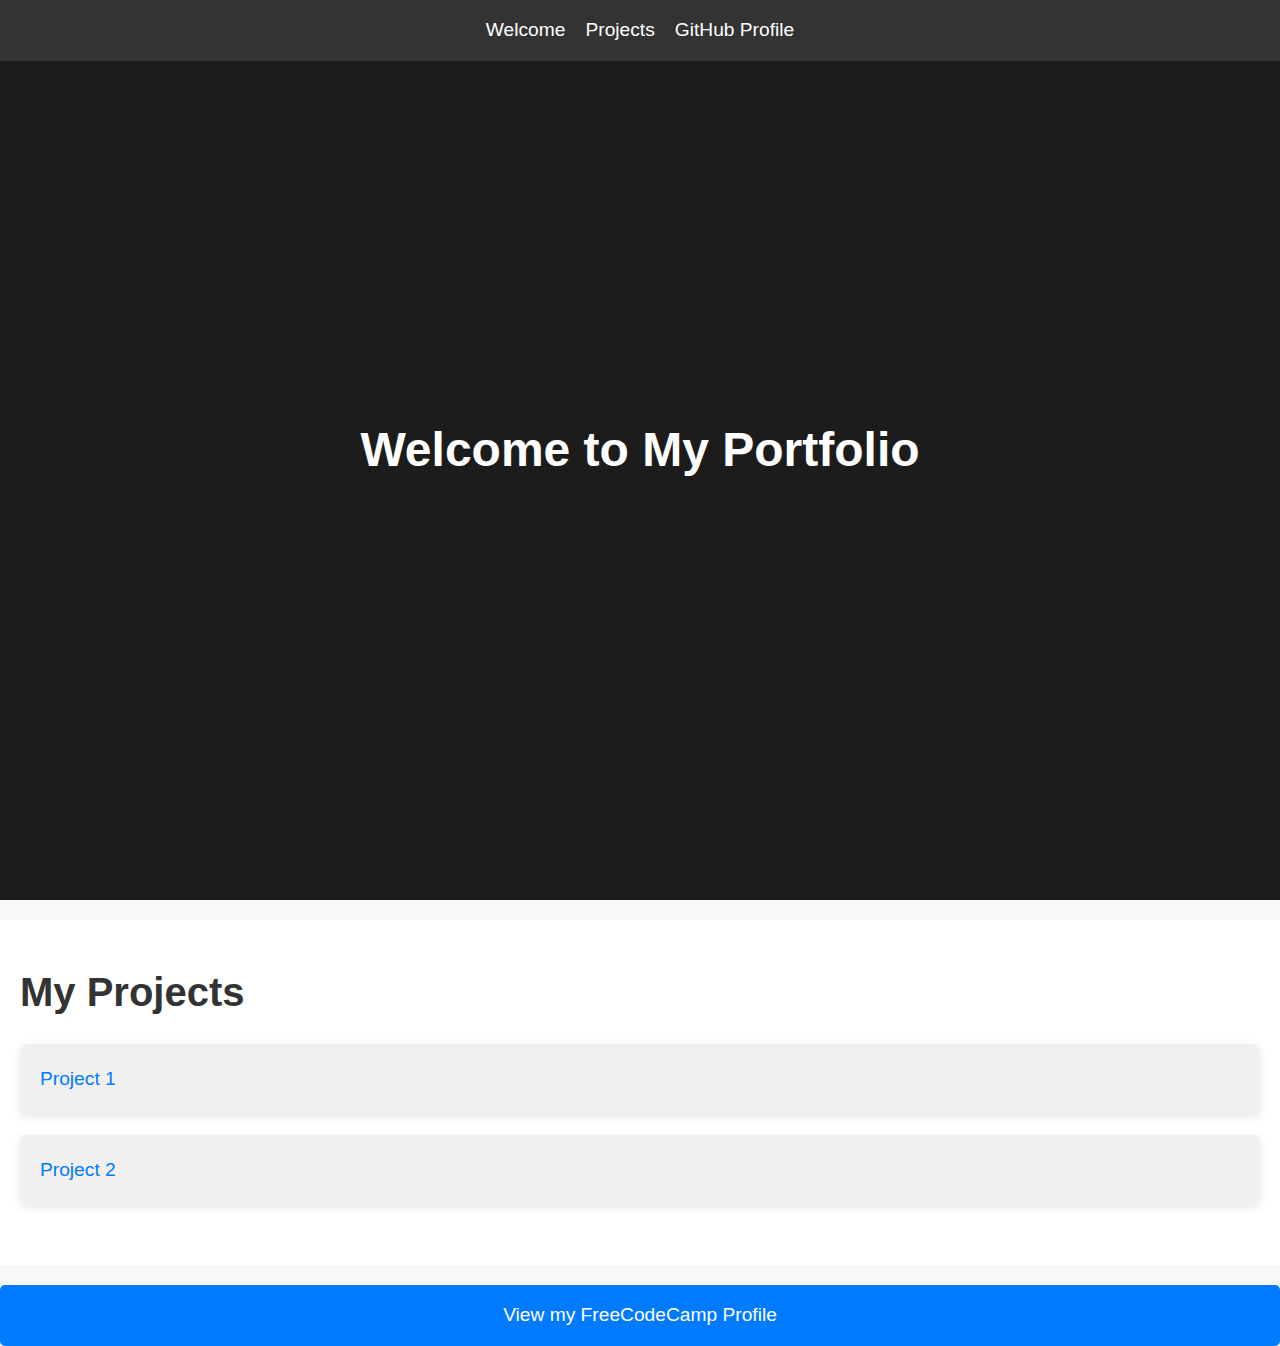
<file: fifth_test_project/index.html>
<!DOCTYPE html>
<html lang="en">

<head>
    <meta charset="utf-8">
    <meta name="viewport" content="width=device-width, initial-scale=1.0">
    <title>Portfolio</title>
    <link rel="stylesheet" href="styles.css">
</head>

<body>
    <nav id="navbar">
        <a href="#welcome-section">Welcome</a>
        <a href="#projects">Projects</a>
        <a href="#profile-link" target="_blank">GitHub Profile</a>
    </nav>
    <section id="welcome-section">
        <h1>Welcome to My Portfolio</h1>
    </section>
    <section id="projects">
        <h2>My Projects</h2>
        <div class="project-tile">
            <a href="https://example.com" target="_blank">Project 1</a>
        </div>
        <div class="project-tile">
            <a href="https://example.com" target="_blank">Project 2</a>
        </div>
    </section>
    <a id="profile-link" href="https://www.freecodecamp.org/learn/" target="_blank">
        View my FreeCodeCamp Profile
    </a>
</body>

</html>
</file>
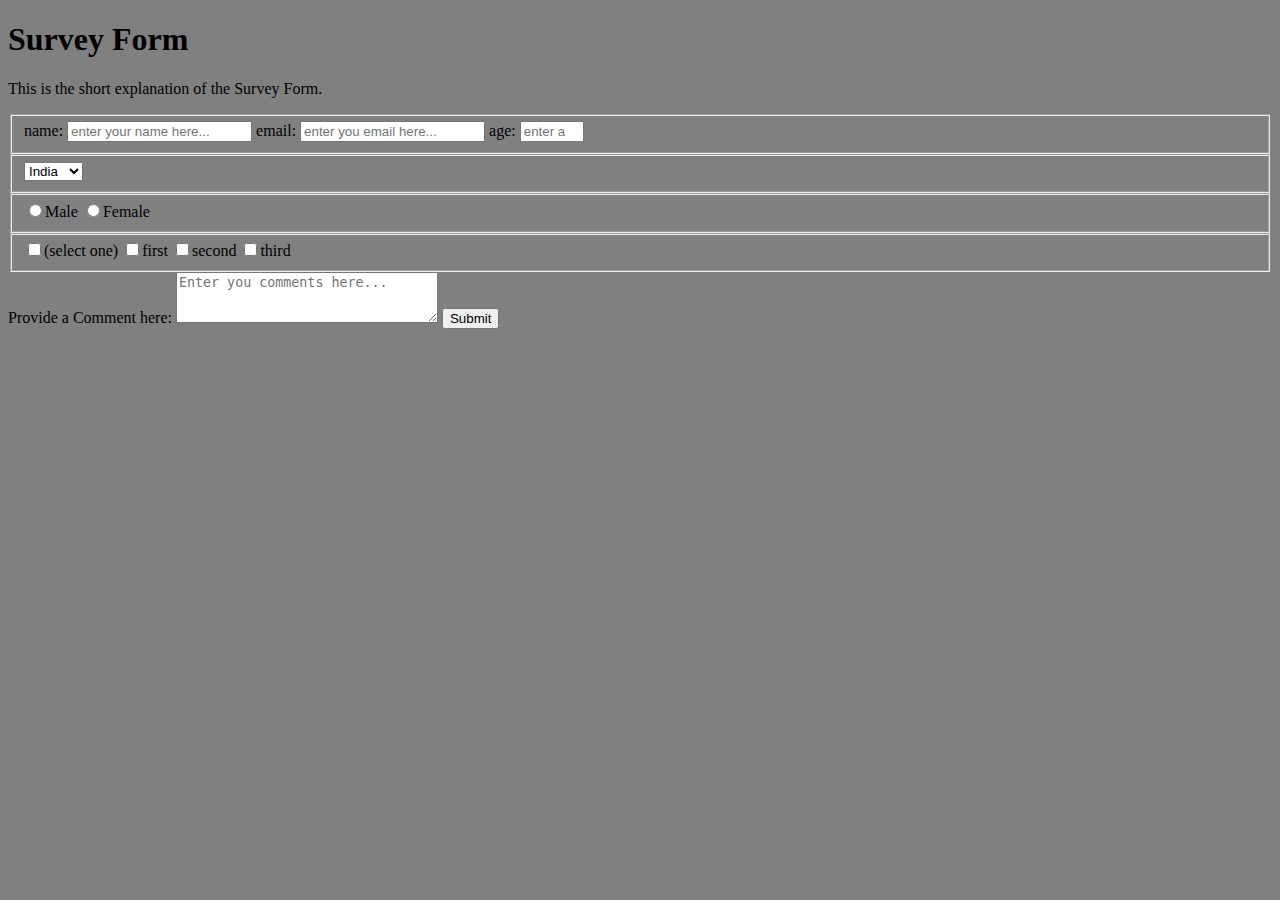
<file: first_test_project/index.html>
<!DOCTYPE html>
<html>

<head lang="em">
    <meta charset="UTF-8">
    <title>Survey Form</title>
    <link rel="stylesheet" href="styles.css">
</head>

<body>
    <h1 id="title">Survey Form</h1>
    <p id="description">This is the short explanation of the Survey Form.</p>
    <form id="survey-form">
        <fieldset>
            <label id="name-label">name: <input id="name" placeholder="enter your name here..." type="text"
                    required></label>
            <label id="email-label">email: <input id="email" type="email" placeholder="enter you email here..."
                    required></label>
            <label id="number-label">age: <input id="number" min=13 max=120 type="number"
                    placeholder="enter a number betweeen 13 to 120" required></label>
        </fieldset>
        <fieldset>
            <label for="dropdown">
                <select id="dropdown">
                    <option>India</option>
                    <option>China</option>
                    <option>Japan</option>
                    <option>USA</option>
                </select>
            </label>
        </fieldset>
        <fieldset>
            <label for="first-radio">
                <input type="radio" value="first" name="radio-type" id="first-radio">Male
            </label>
            <label for="second-radio">
                <input type="radio" value="second" name="radio-type" id="second-radio">Female
            </label>
        </fieldset>
        <fieldset>
            <label>
                <input type="checkbox" value="0">(select one)
            </label>
            <label>
                <input type="checkbox" value="1">first
            </label>
            <label>
                <input type="checkbox" value="2">second
            </label>
            <label>
                <input type="checkbox" value="3">third
            </label>
        </fieldset>
        <label>Provide a Comment here:
            <textarea rows=3 cols=30 placeholder="Enter you comments here..."></textarea>
        </label>
        <input id="submit" type="submit" value="Submit">
    </form>
</body>

</html>
</file>
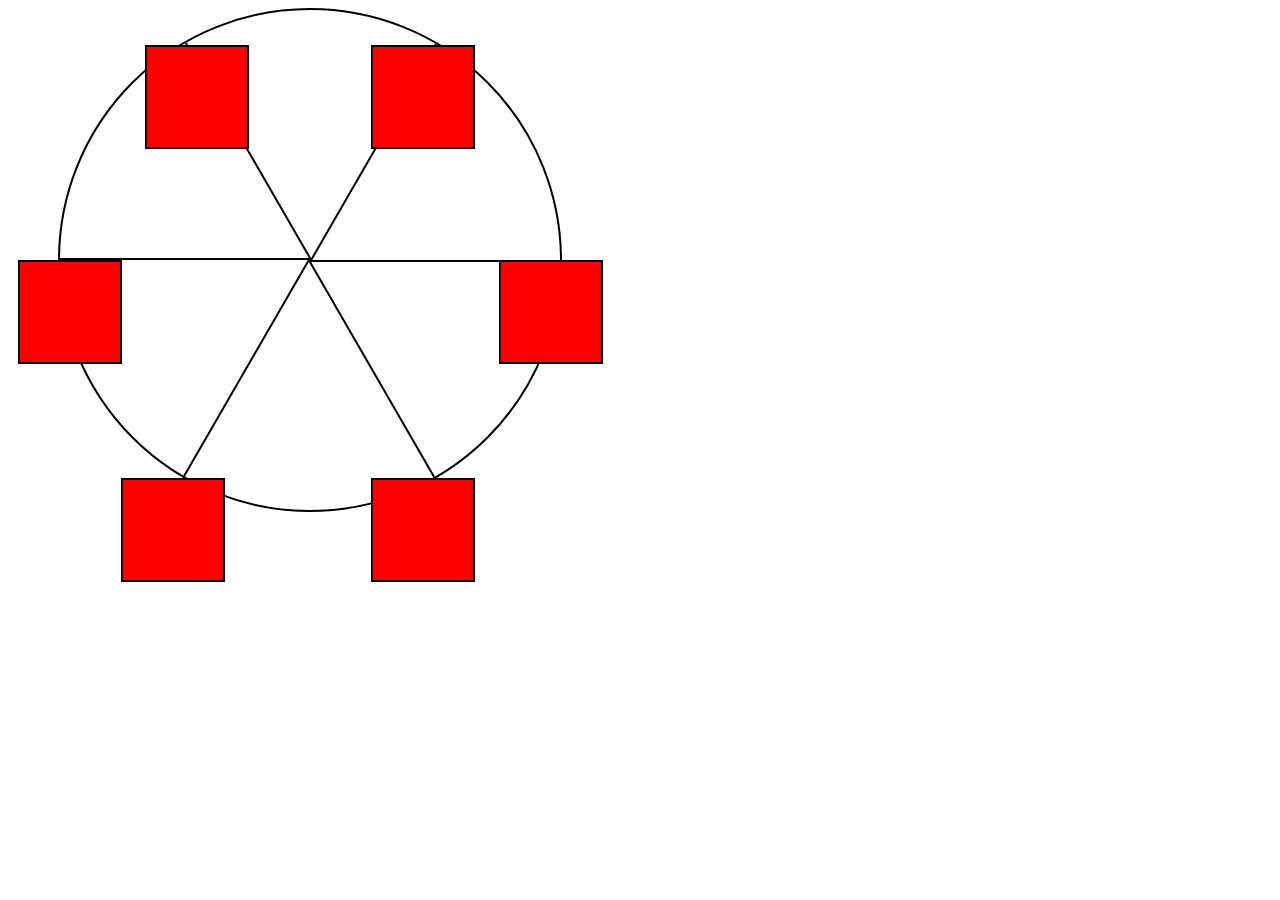
<file: Learn_CSS_Animation_by_building_a_Ferris_Wheel/index.html>
<!DOCTYPE html>
<html lang="en">

<head>
    <meta charset="UTF-8">
    <title>Ferris Wheel</title>
    <link rel="stylesheet" href="./styles.css">
</head>

<body>
    <div class="wheel">
        <span class="line"></span>
        <span class="line"></span>
        <span class="line"></span>
        <span class="line"></span>
        <span class="line"></span>
        <span class="line"></span>

        <div class="cabin"></div>
        <div class="cabin"></div>
        <div class="cabin"></div>
        <div class="cabin"></div>
        <div class="cabin"></div>
        <div class="cabin"></div>
    </div>
</body>

</html>
</file>
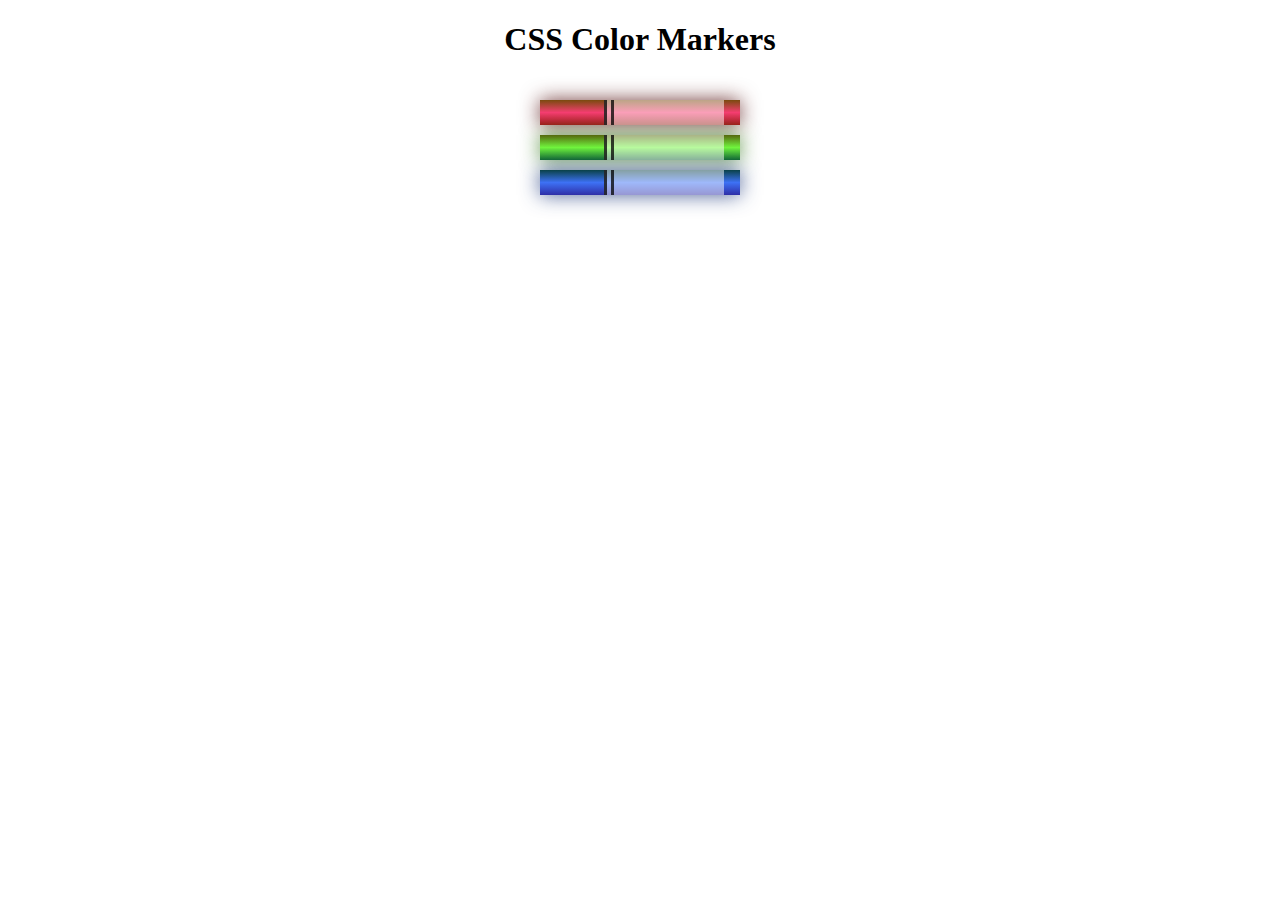
<file: Learn_CSS_by_building_colored_marker/index.html>
<!DOCTYPE html>
<html lang="en">

<head>
    <meta charset="utf-8">
    <meta name="viewport" content="width=device-width, initial-scale=1.0">
    <title>Colored Markers</title>
    <link rel="stylesheet" href="styles.css">
</head>

<body>
    <h1>CSS Color Markers</h1>
    <div class="container">
        <div class="marker red">
            <div class="cap"></div>
            <div class="sleeve"></div>
        </div>
        <div class="marker green">
            <div class="cap"></div>
            <div class="sleeve"></div>
        </div>
        <div class="marker blue">
            <div class="cap"></div>
            <div class="sleeve"></div>
        </div>
    </div>
</body>

</html>
</file>
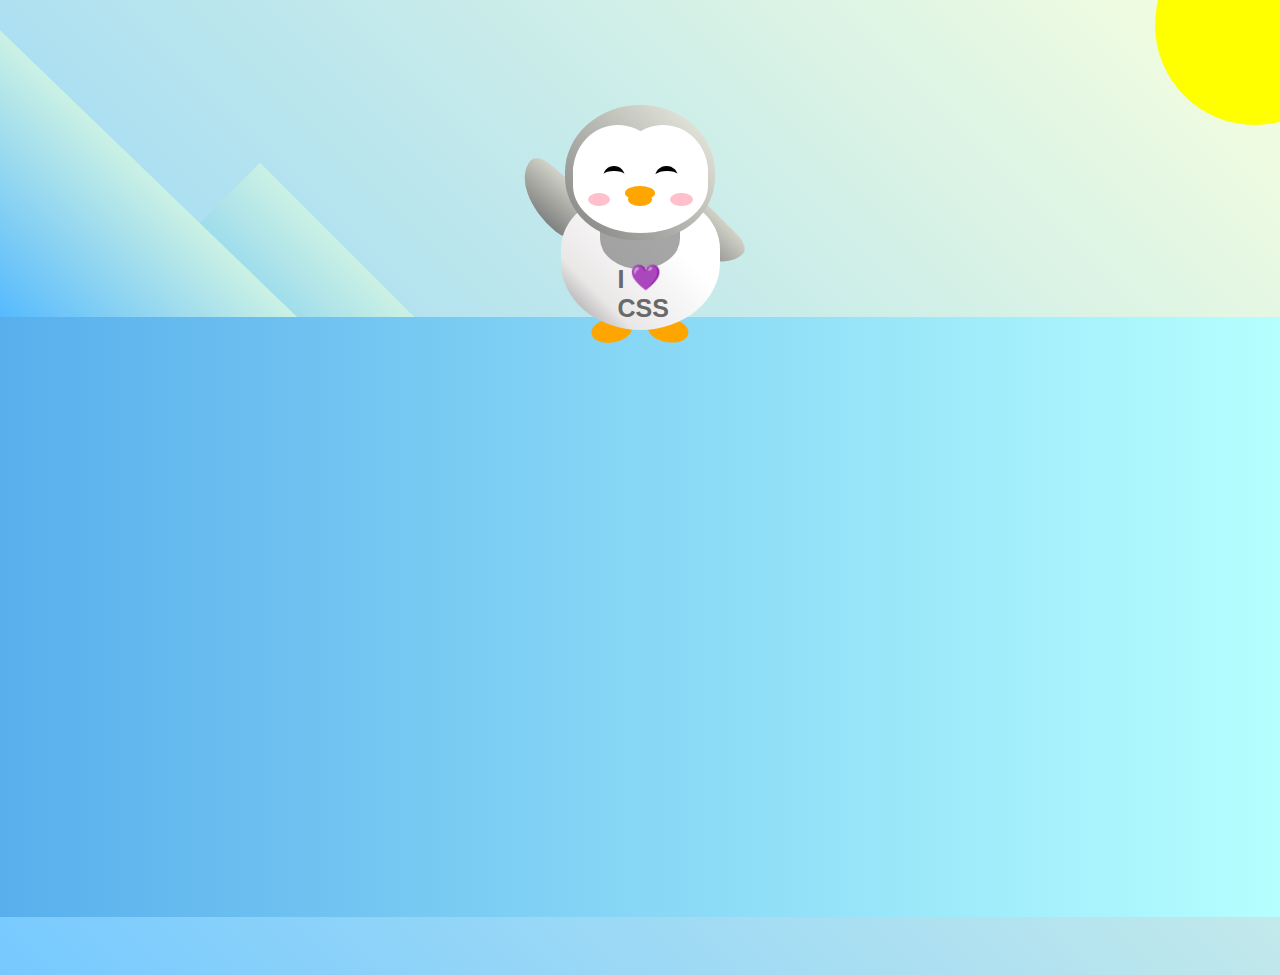
<file: Learn_CSS_Transforms_by_building_Penguin/index.html>
<!DOCTYPE html>
<html lang="en">

<head>
    <meta charset="UTF-8" />
    <link rel="stylesheet" href="./styles.css" />
    <title>Penguin</title>
    <meta name="viewport" content="width=device-width, initial-scale=1.0" />
</head>

<body>
    <div class="left-mountain"></div>
    <div class="back-mountain"></div>
    <div class="sun"></div>
    <div class="penguin">
        <div class="penguin-head">
            <div class="face left"></div>
            <div class="face right"></div>
            <div class="chin"></div>
            <div class="eye left">
                <div class="eye-lid"></div>
            </div>
            <div class="eye right">
                <div class="eye-lid"></div>
            </div>
            <div class="blush left"></div>
            <div class="blush right"></div>
            <div class="beak top"></div>
            <div class="beak bottom"></div>
        </div>
        <div class="shirt">
            <div>💜</div>
            <p>I CSS</p>
        </div>
        <div class="penguin-body">
            <div class="arm left"></div>
            <div class="arm right"></div>
            <div class="foot left"></div>
            <div class="foot right"></div>
        </div>
    </div>

    <div class="ground"></div>
</body>

</html>
</file>
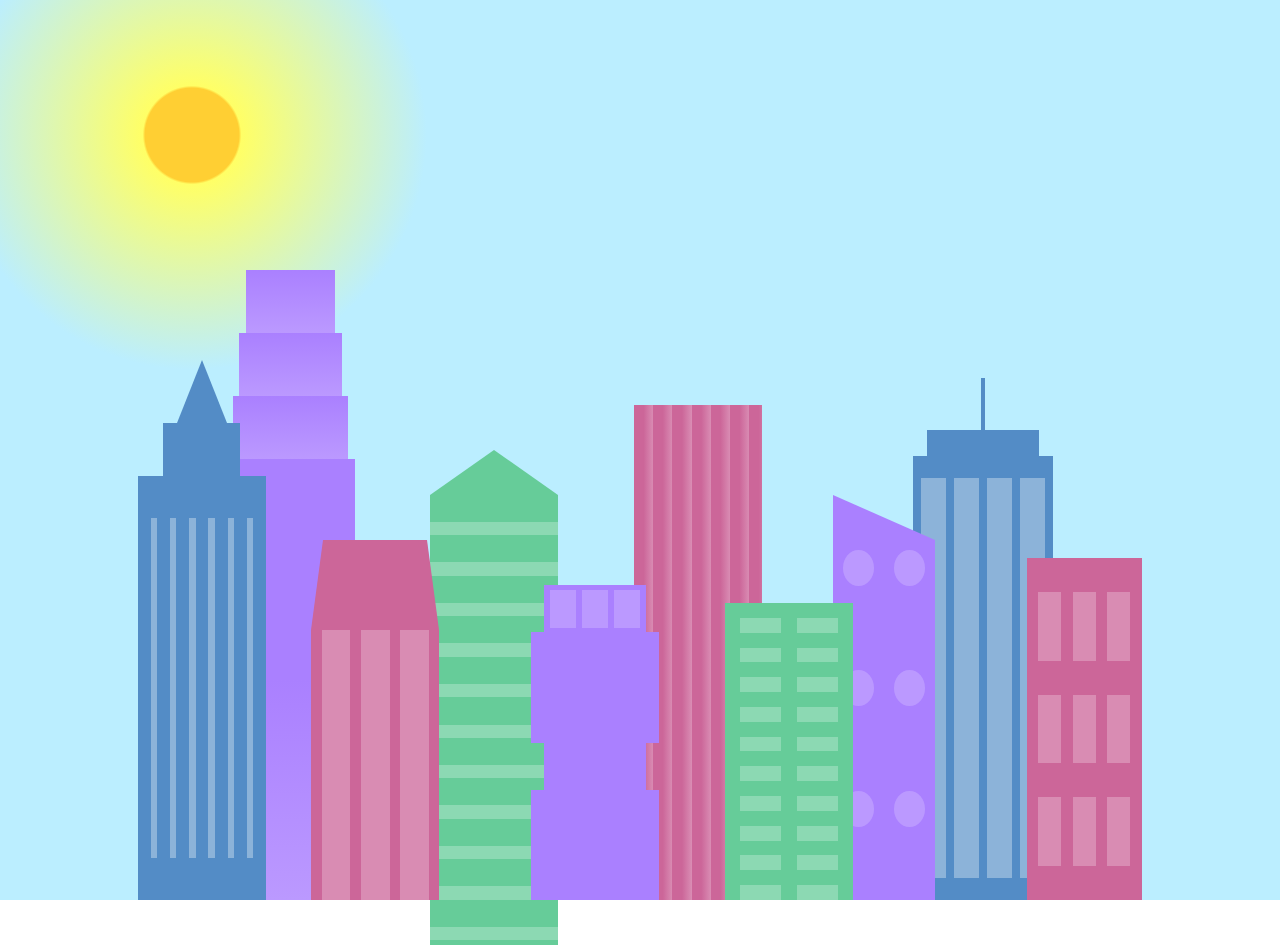
<file: Learn_CSS_Variable_by_building_a_city_skyline/index.html>
<!DOCTYPE html>
<html lang="en">

<head>
    <meta charset="UTF-8">
    <title>City Skyline</title>
    <link href="styles.css" rel="stylesheet" />
</head>

<body>
    <div class="background-buildings sky">
        <div></div>
        <div></div>
        <div class="bb1 building-wrap">
            <div class="bb1a bb1-window"></div>
            <div class="bb1b bb1-window"></div>
            <div class="bb1c bb1-window"></div>
            <div class="bb1d"></div>
        </div>
        <div class="bb2">
            <div class="bb2a"></div>
            <div class="bb2b"></div>
        </div>
        <div class="bb3"></div>
        <div></div>
        <div class="bb4 building-wrap">
            <div class="bb4a"></div>
            <div class="bb4b"></div>
            <div class="bb4c window-wrap">
                <div class="bb4-window"></div>
                <div class="bb4-window"></div>
                <div class="bb4-window"></div>
                <div class="bb4-window"></div>
            </div>
        </div>
        <div></div>
        <div></div>
    </div>

    <div class="foreground-buildings">
        <div></div>
        <div></div>
        <div class="fb1 building-wrap">
            <div class="fb1a"></div>
            <div class="fb1b"></div>
            <div class="fb1c"></div>
        </div>
        <div class="fb2">
            <div class="fb2a"></div>
            <div class="fb2b window-wrap">
                <div class="fb2-window"></div>
                <div class="fb2-window"></div>
                <div class="fb2-window"></div>
            </div>
        </div>
        <div></div>
        <div class="fb3 building-wrap">
            <div class="fb3a window-wrap">
                <div class="fb3-window"></div>
                <div class="fb3-window"></div>
                <div class="fb3-window"></div>
            </div>
            <div class="fb3b"></div>
            <div class="fb3a"></div>
            <div class="fb3b"></div>
        </div>
        <div class="fb4">
            <div class="fb4a"></div>
            <div class="fb4b">
                <div class="fb4-window"></div>
                <div class="fb4-window"></div>
                <div class="fb4-window"></div>
                <div class="fb4-window"></div>
                <div class="fb4-window"></div>
                <div class="fb4-window"></div>
            </div>
        </div>
        <div class="fb5"></div>
        <div class="fb6"></div>
        <div></div>
        <div></div>
    </div>
</body>

</html>
</file>
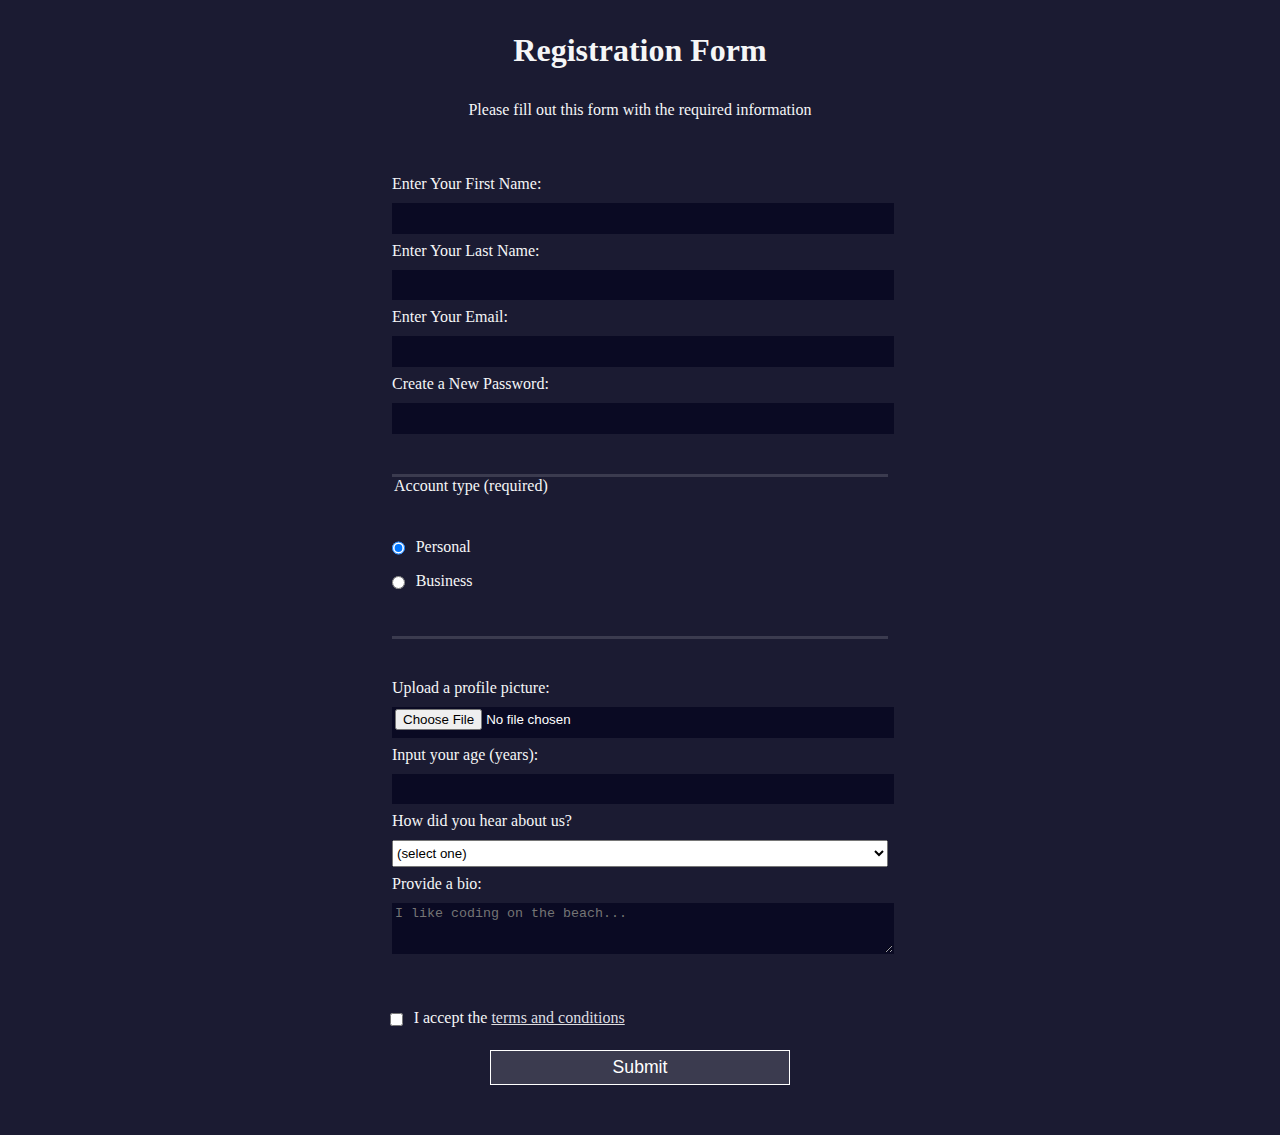
<file: Learn_HTML_Forms_by_building_a_registration_form/index.html>
<!DOCTYPE html>
<html lang="en">

<head>
    <meta charset="UTF-8">
    <title>Registration Form</title>
    <link rel="stylesheet" href="styles.css" />
</head>

<body>
    <h1>Registration Form</h1>
    <p>Please fill out this form with the required information</p>
    <form method="post" action='https://register-demo.freecodecamp.org'>
        <fieldset>
            <label for="first-name">Enter Your First Name: <input id="first-name" name="first-name" type="text"
                    required /></label>
            <label for="last-name">Enter Your Last Name: <input id="last-name" name="last-name" type="text"
                    required /></label>
            <label for="email">Enter Your Email: <input id="email" name="email" type="email" required /></label>
            <label for="new-password">Create a New Password: <input id="new-password" name="new-password"
                    type="password" pattern="[a-z0-5]{8,}" required /></label>
        </fieldset>
        <fieldset>
            <legend>Account type (required)</legend>
            <label for="personal-account"><input id="personal-account" type="radio" name="account-type" class="inline"
                    checked /> Personal</label>
            <label for="business-account"><input id="business-account" type="radio" name="account-type"
                    class="inline" /> Business</label>
        </fieldset>
        <fieldset>
            <label for="profile-picture">Upload a profile picture: <input id="profile-picture" type="file"
                    name="file" /></label>
            <label for="age">Input your age (years): <input id="age" type="number" name="age" min="13"
                    max="120" /></label>
            <label for="referrer">How did you hear about us?
                <select id="referrer" name="referrer">
                    <option value="">(select one)</option>
                    <option value="1">freeCodeCamp News</option>
                    <option value="2">freeCodeCamp YouTube Channel</option>
                    <option value="3">freeCodeCamp Forum</option>
                    <option value="4">Other</option>
                </select>
            </label>
            <label for="bio">Provide a bio:
                <textarea id="bio" name="bio" rows="3" cols="30" placeholder="I like coding on the beach..."></textarea>
            </label>
        </fieldset>
        <label for="terms-and-conditions">
            <input class="inline" id="terms-and-conditions" type="checkbox" required name="terms-and-conditions" /> I
            accept the <a href="https://www.freecodecamp.org/news/terms-of-service/">terms and conditions</a>
        </label>
        <input type="submit" value="Submit" />
    </form>
</body>

</html>
</file>
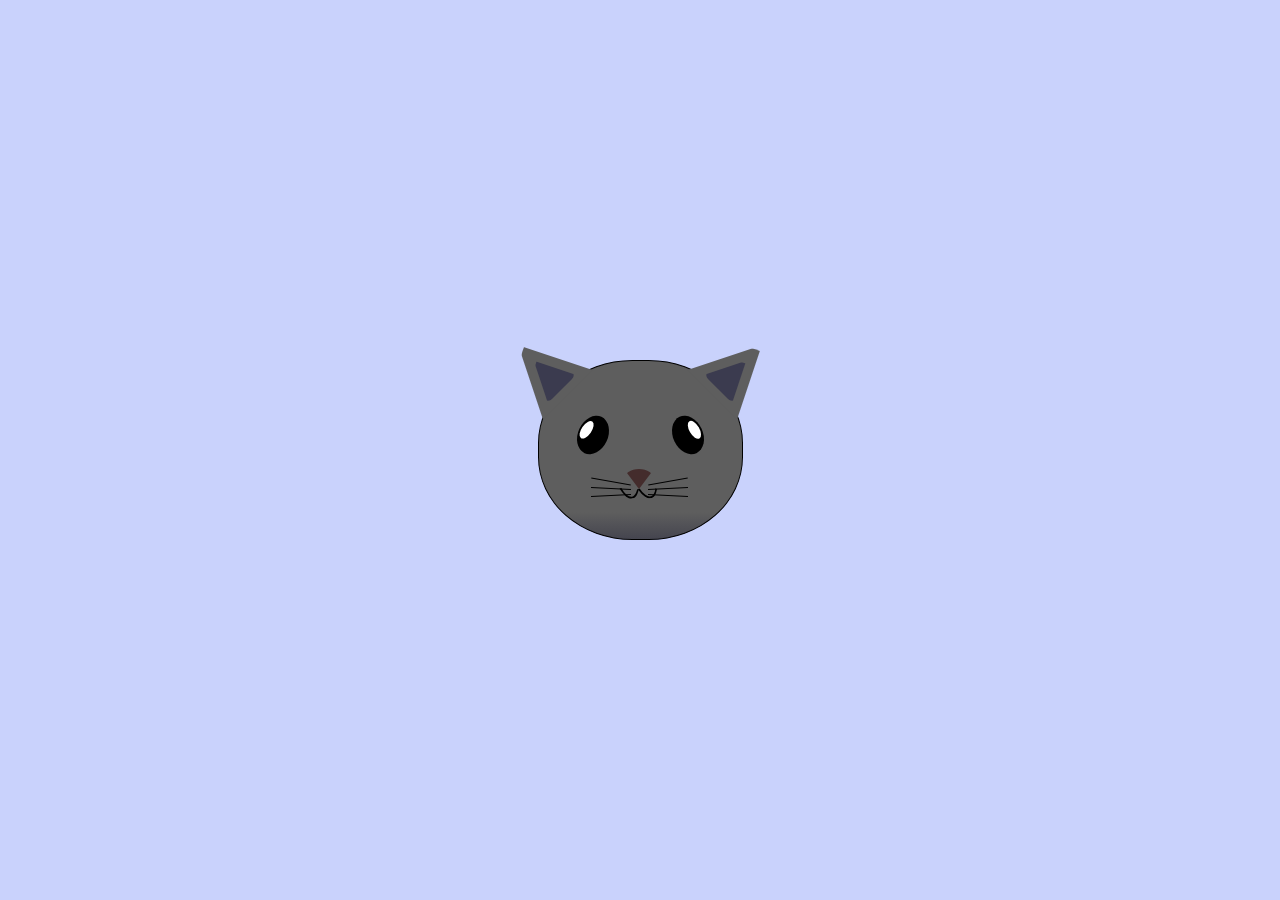
<file: Learn_Intermediate_CSS_by_building_a_cat_Painting/index.html>
<!DOCTYPE html>
<html lang="en">

<head>
    <meta charset="UTF-8">
    <title>fCC Cat Painting</title>
    <link rel="stylesheet" href="./styles.css">
</head>

<body>
    <main>
        <div class="cat-head">
            <div class="cat-ears">
                <div class="cat-left-ear">
                    <div class="cat-left-inner-ear"></div>
                </div>
                <div class="cat-right-ear">
                    <div class="cat-right-inner-ear"></div>
                </div>
            </div>

            <div class="cat-eyes">
                <div class="cat-left-eye">
                    <div class="cat-left-inner-eye"></div>
                </div>
                <div class="cat-right-eye">
                    <div class="cat-right-inner-eye"></div>
                </div>
            </div>

            <div class="cat-nose"></div>

            <div class="cat-mouth">
                <div class="cat-mouth-line-left"></div>
                <div class="cat-mouth-line-right"></div>
            </div>

            <div class="cat-whiskers">
                <div class="cat-whiskers-left">
                    <div class="cat-whisker-left-top"></div>
                    <div class="cat-whisker-left-middle"></div>
                    <div class="cat-whisker-left-bottom"></div>
                </div>
                <div class="cat-whiskers-right">
                    <div class="cat-whisker-right-top"></div>
                    <div class="cat-whisker-right-middle"></div>
                    <div class="cat-whisker-right-bottom"></div>
                </div>
            </div>

        </div>
    </main>
</body>

</html>
</file>
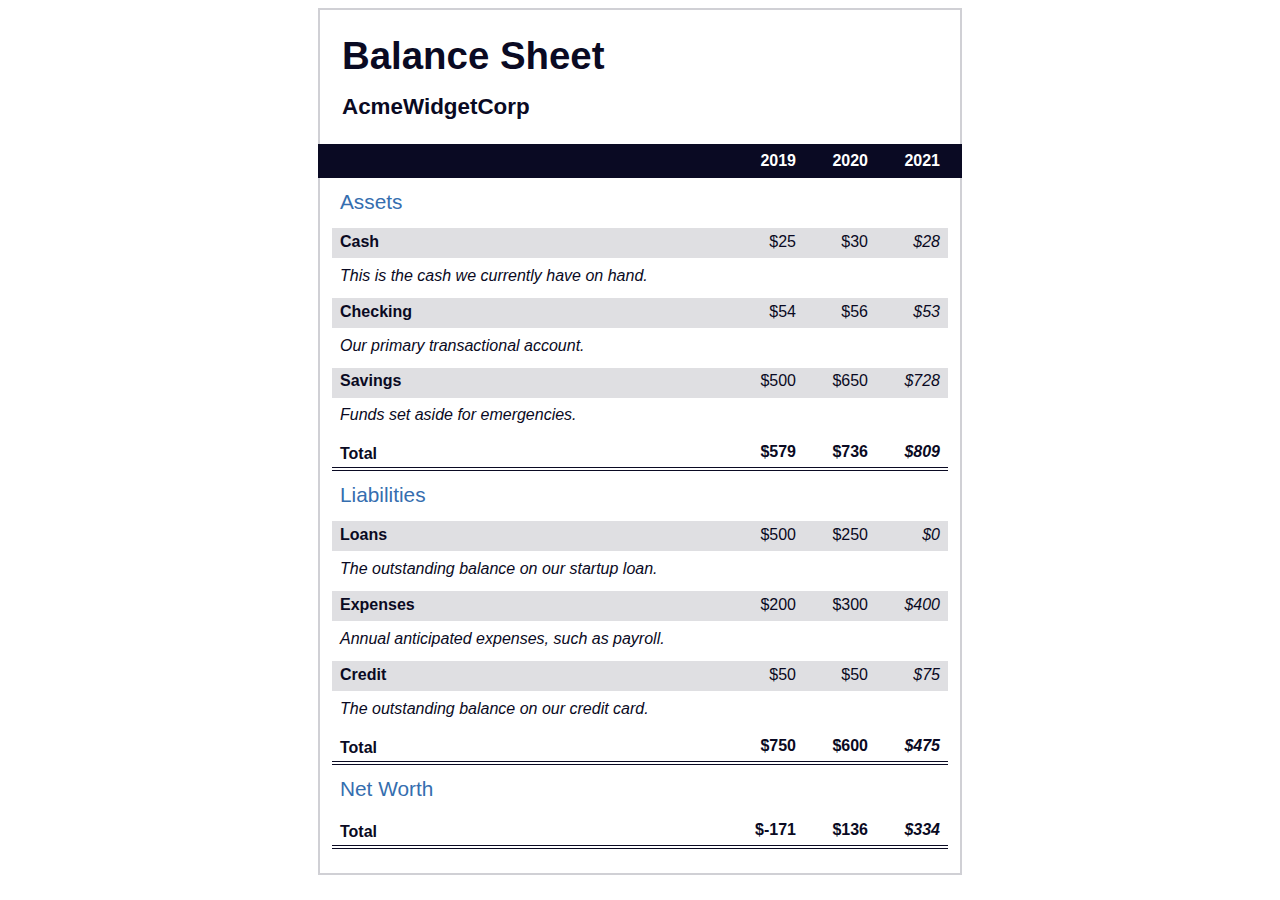
<file: Learn_more_about_css_pseudo_selectors_by_building_a_balance_sheet/index.html>
<!DOCTYPE html>
<html lang="en">

<head>
    <meta charset="UTF-8">
    <meta name="viewport" content="width=device-width, initial-scale=1.0">
    <title>Balance Sheet</title>
    <link rel="stylesheet" href="./styles.css">
</head>

<body>
    <main>
        <section>
            <h1>
                <span class="flex">
                    <span>AcmeWidgetCorp</span>
                    <span>Balance Sheet</span>
                </span>
            </h1>
            <div id="years" aria-hidden="true">
                <span class="year">2019</span>
                <span class="year">2020</span>
                <span class="year">2021</span>
            </div>
            <div class="table-wrap">
                <table>
                    <caption>Assets</caption>
                    <thead>
                        <tr>
                            <td></td>
                            <th><span class="sr-only year">2019</span></th>
                            <th><span class="sr-only year">2020</span></th>
                            <th class="current"><span class="sr-only year">2021</span></th>
                        </tr>
                    </thead>
                    <tbody>
                        <tr class="data">
                            <th>Cash <span class="description">This is the cash we currently have on hand.</span></th>
                            <td>$25</td>
                            <td>$30</td>
                            <td class="current">$28</td>
                        </tr>
                        <tr class="data">
                            <th>Checking <span class="description">Our primary transactional account.</span></th>
                            <td>$54</td>
                            <td>$56</td>
                            <td class="current">$53</td>
                        </tr>
                        <tr class="data">
                            <th>Savings <span class="description">Funds set aside for emergencies.</span></th>
                            <td>$500</td>
                            <td>$650</td>
                            <td class="current">$728</td>
                        </tr>
                        <tr class="total">
                            <th>Total <span class="sr-only">Assets</span></th>
                            <td>$579</td>
                            <td>$736</td>
                            <td class="current">$809</td>
                        </tr>
                    </tbody>
                </table>
                <table>
                    <caption>Liabilities</caption>
                    <thead>
                        <tr>
                            <td></td>
                            <th><span class="sr-only">2019</span></th>
                            <th><span class="sr-only">2020</span></th>
                            <th><span class="sr-only">2021</span></th>
                        </tr>
                    </thead>
                    <tbody>
                        <tr class="data">
                            <th>Loans <span class="description">The outstanding balance on our startup loan.</span></th>
                            <td>$500</td>
                            <td>$250</td>
                            <td class="current">$0</td>
                        </tr>
                        <tr class="data">
                            <th>Expenses <span class="description">Annual anticipated expenses, such as payroll.</span>
                            </th>
                            <td>$200</td>
                            <td>$300</td>
                            <td class="current">$400</td>
                        </tr>
                        <tr class="data">
                            <th>Credit <span class="description">The outstanding balance on our credit card.</span></th>
                            <td>$50</td>
                            <td>$50</td>
                            <td class="current">$75</td>
                        </tr>
                        <tr class="total">
                            <th>Total <span class="sr-only">Liabilities</span></th>
                            <td>$750</td>
                            <td>$600</td>
                            <td class="current">$475</td>
                        </tr>
                    </tbody>
                </table>
                <table>
                    <caption>Net Worth</caption>
                    <thead>
                        <tr>
                            <td></td>
                            <th><span class="sr-only">2019</span></th>
                            <th><span class="sr-only">2020</span></th>
                            <th><span class="sr-only">2021</span></th>
                        </tr>
                    </thead>
                    <tbody>
                        <tr class="total">
                            <th>Total <span class="sr-only">Net Worth</span></th>
                            <td>$-171</td>
                            <td>$136</td>
                            <td class="current">$334</td>
                        </tr>
                    </tbody>
                </table>
            </div>
        </section>
    </main>
</body>

</html>
</file>
<file: fifth_test_project/styles.css>
* {
    margin: 0;
    padding: 0;
    box-sizing: border-box;
}

body {
    font-family: Arial, sans-serif;
    line-height: 1.6;
    background-color: #f8f8f8;
    color: #333;
}

#navbar {
    position: fixed;
    top: 0;
    left: 0;
    width: 100%;
    background-color: #333;
    color: white;
    padding: 15px;
    display: flex;
    justify-content: center;
    gap: 20px;
    z-index: 1000;
}

#navbar a {
    text-decoration: none;
    color: white;
    font-size: 1.2em;
}

#navbar a:hover {
    text-decoration: underline;
}

#welcome-section {
    height: 100vh;
    background-color: #1c1c1c;
    color: white;
    display: flex;
    justify-content: center;
    align-items: center;
}

#welcome-section h1 {
    font-size: 3em;
}

#projects {
    padding: 40px 20px;
    background-color: #fff;
    margin: 20px 0;
}

#projects h2 {
    font-size: 2.5em;
    margin-bottom: 20px;
}

.project-tile {
    background-color: #f0f0f0;
    padding: 20px;
    margin-bottom: 20px;
    border-radius: 8px;
    box-shadow: 0 2px 10px rgba(0, 0, 0, 0.1);
}

.project-tile a {
    font-size: 1.2em;
    text-decoration: none;
    color: #007bff;
}

.project-tile a:hover {
    text-decoration: underline;
}

#profile-link {
    display: block;
    text-align: center;
    padding: 15px;
    font-size: 1.2em;
    background-color: #007bff;
    color: white;
    text-decoration: none;
    margin-top: 20px;
    border-radius: 5px;
}

#profile-link:hover {
    background-color: #0056b3;
}

@media screen and (max-width: 768px) {
    #navbar {
        flex-direction: column;
        align-items: center;
    }

    #welcome-section h1 {
        font-size: 2.5em;
    }

    .project-tile {
        padding: 15px;
    }
}
</file>
<file: first_test_project/styles.css>
body {
        background-color: gray;
    }
</file>
<file: Learn_CSS_Animation_by_building_a_Ferris_Wheel/styles.css>
.wheel {
    border: 2px solid black;
    border-radius: 50%;
    margin-left: 50px;
    position: absolute;
    height: 55vw;
    width: 55vw;
    max-width: 500px;
    max-height: 500px;
    animation-name: wheel;
    animation-duration: 10s;
    animation-iteration-count: infinite;
    animation-timing-function: linear;
}

.line {
    background-color: black;
    width: 50%;
    height: 2px;
    position: absolute;
    top: 50%;
    left: 50%;
    transform-origin: 0% 0%;
}

.line:nth-of-type(2) {
    transform: rotate(60deg);
}

.line:nth-of-type(3) {
    transform: rotate(120deg);
}

.line:nth-of-type(4) {
    transform: rotate(180deg);
}

.line:nth-of-type(5) {
    transform: rotate(240deg);
}

.line:nth-of-type(6) {
    transform: rotate(300deg);
}

.cabin {
    background-color: red;
    width: 20%;
    height: 20%;
    position: absolute;
    border: 2px solid;
    transform-origin: 50% 0%;
    animation: cabins 10s ease-in-out infinite;
}

.cabin:nth-of-type(1) {
    right: -8.5%;
    top: 50%;
}

.cabin:nth-of-type(2) {
    right: 17%;
    top: 93.5%;
}

.cabin:nth-of-type(3) {
    right: 67%;
    top: 93.5%;
}

.cabin:nth-of-type(4) {
    left: -8.5%;
    top: 50%;
}

.cabin:nth-of-type(5) {
    left: 17%;
    top: 7%;
}

.cabin:nth-of-type(6) {
    right: 17%;
    top: 7%;
}

@keyframes wheel {
    0% {
        transform: rotate(0deg);
    }

    100% {
        transform: rotate(360deg);
    }
}

@keyframes cabins {
    0% {
        transform: rotate(0deg);
    }

    25% {
        background-color: yellow;
    }

    50% {
        background-color: purple;
    }

    75% {
        background-color: yellow;
    }

    100% {
        transform: rotate(-360deg);
    }
}
</file>
<file: Learn_CSS_by_building_colored_marker/styles.css>
h1 {
    text-align: center;
}

.container {
    background-color: rgb(255, 255, 255);
    padding: 10px 0;
}

.marker {
    width: 200px;
    height: 25px;
    margin: 10px auto;
}

.cap {
    width: 60px;
    height: 25px;
}

.sleeve {
    width: 110px;
    height: 25px;
    background-color: rgba(255, 255, 255, 0.5);
    border-left: 10px double rgba(0, 0, 0, 0.75);
}

.cap,
.sleeve {
    display: inline-block;
}

.red {
    background: linear-gradient(rgb(122, 74, 14),
            rgb(245, 62, 113),
            rgb(162, 27, 27));
    box-shadow: 0 0 20px 0 rgba(83, 14, 14, 0.8);
}

.green {
    background: linear-gradient(#55680d, #71f53e, #116c31);
    box-shadow: 0 0 20px 0 #3b7e20cc;
}

.blue {
    background: linear-gradient(hsl(186, 76%, 16%),
            hsl(223, 90%, 60%),
            hsl(240, 56%, 42%));
    box-shadow: 0 0 20px 0 hsla(223, 59%, 31%, 0.8);
}
</file>
<file: Learn_CSS_Transforms_by_building_Penguin/styles.css>
:root {
    --penguin-face: white;
    --penguin-picorna: orange;
    --penguin-skin: gray;
}

body {
    background: linear-gradient(45deg, rgb(118, 201, 255), rgb(247, 255, 222));
    margin: 0;
    padding: 0;
    width: 100%;
    height: 100vh;
    overflow: hidden;
}

.left-mountain {
    width: 300px;
    height: 300px;
    background: linear-gradient(rgb(203, 241, 228), rgb(80, 183, 255));
    position: absolute;
    transform: skew(0deg, 44deg);
    z-index: 2;
    margin-top: 100px;
}

.back-mountain {
    width: 300px;
    height: 300px;
    background: linear-gradient(rgb(203, 241, 228), rgb(47, 170, 255));
    position: absolute;
    z-index: 1;
    transform: rotate(45deg);
    left: 110px;
    top: 225px;
}

.sun {
    width: 200px;
    height: 200px;
    background-color: yellow;
    position: absolute;
    border-radius: 50%;
    top: -75px;
    right: -75px;
}

.penguin {
    width: 300px;
    height: 300px;
    margin: auto;
    margin-top: 75px;
    z-index: 4;
    position: relative;
    transition: transform 1s ease-in-out 0ms;
}

.penguin * {
    position: absolute;
}

.penguin:active {
    transform: scale(1.5);
    cursor: not-allowed;
}

.penguin-head {
    width: 50%;
    height: 45%;
    background: linear-gradient(45deg,
            var(--penguin-skin),
            rgb(239, 240, 228));
    border-radius: 70% 70% 65% 65%;
    top: 10%;
    left: 25%;
    z-index: 1;
}

.face {
    width: 60%;
    height: 70%;
    background-color: var(--penguin-face);
    border-radius: 70% 70% 60% 60%;
    top: 15%;
}

.face.left {
    left: 5%;
}

.face.right {
    right: 5%;
}

.chin {
    width: 90%;
    height: 70%;
    background-color: var(--penguin-face);
    top: 25%;
    left: 5%;
    border-radius: 70% 70% 100% 100%;
}

.eye {
    width: 15%;
    height: 17%;
    background-color: black;
    top: 45%;
    border-radius: 50%;
}

.eye.left {
    left: 25%;
}

.eye.right {
    right: 25%;
}

.eye-lid {
    width: 150%;
    height: 100%;
    background-color: var(--penguin-face);
    top: 25%;
    left: -23%;
    border-radius: 50%;
}

.blush {
    width: 15%;
    height: 10%;
    background-color: pink;
    top: 65%;
    border-radius: 50%;
}

.blush.left {
    left: 15%;
}

.blush.right {
    right: 15%;
}

.beak {
    height: 10%;
    background-color: var(--penguin-picorna);
    border-radius: 50%;
}

.beak.top {
    width: 20%;
    top: 60%;
    left: 40%;
}

.beak.bottom {
    width: 16%;
    top: 65%;
    left: 42%;
}

.shirt {
    font: bold 25px Helvetica, sans-serif;
    top: 165px;
    left: 127.5px;
    z-index: 1;
    color: #6a6969;
}

.shirt div {
    font-weight: initial;
    top: 22.5px;
    left: 12px;
}

.penguin-body {
    width: 53%;
    height: 45%;
    background: linear-gradient(45deg,
            rgb(134, 133, 133) 0%,
            rgb(234, 231, 231) 25%,
            white 67%);
    border-radius: 80% 80% 100% 100%;
    top: 40%;
    left: 23.5%;
}

.penguin-body::before {
    content: "";
    position: absolute;
    width: 50%;
    height: 45%;
    background-color: var(--penguin-skin);
    top: 10%;
    left: 25%;
    border-radius: 0% 0% 100% 100%;
    opacity: 70%;
}

.arm {
    width: 30%;
    height: 60%;
    background: linear-gradient(90deg,
            var(--penguin-skin),
            rgb(209, 210, 199));
    border-radius: 30% 30% 30% 120%;
    z-index: -1;
}

.arm.left {
    top: 35%;
    left: 5%;
    transform-origin: top left;
    transform: rotate(130deg) scaleX(-1);
    animation: 3s linear infinite wave;
}

.arm.right {
    top: 0%;
    right: -5%;
    transform: rotate(-45deg);
}

@keyframes wave {
    10% {
        transform: rotate(110deg) scaleX(-1);
    }

    20% {
        transform: rotate(130deg) scaleX(-1);
    }

    30% {
        transform: rotate(110deg) scaleX(-1);
    }

    40% {
        transform: rotate(130deg) scaleX(-1);
    }
}

.foot {
    width: 15%;
    height: 30%;
    background-color: var(--penguin-picorna);
    top: 85%;
    border-radius: 50%;
    z-index: -1;
}

.foot.left {
    left: 25%;
    transform: rotate(80deg);
}

.foot.right {
    right: 25%;
    transform: rotate(-80deg);
}

.ground {
    width: 100vw;
    background: linear-gradient(90deg, rgb(88, 175, 236), rgb(182, 255, 255));
    z-index: 3;
    position: absolute;
    margin-top: -58px;
    height: calc(100vh - 300px);
}
</file>
<file: Learn_CSS_Variable_by_building_a_city_skyline/styles.css>
:root {
    --building-color1: #aa80ff;
    --building-color2: #66cc99;
    --building-color3: #cc6699;
    --building-color4: #538cc6;
    --window-color1: #bb99ff;
    --window-color2: #8cd9b3;
    --window-color3: #d98cb3;
    --window-color4: #8cb3d9;
}

* {
    box-sizing: border-box;
}

body {
    height: 100vh;
    margin: 0;
    overflow: hidden;
}

.background-buildings,
.foreground-buildings {
    width: 100%;
    height: 100%;
    display: flex;
    align-items: flex-end;
    justify-content: space-evenly;
    position: absolute;
    top: 0;
}

.building-wrap {
    display: flex;
    flex-direction: column;
    align-items: center;
}

.window-wrap {
    display: flex;
    align-items: center;
    justify-content: space-evenly;
}

.sky {
    background: radial-gradient(closest-corner circle at 15% 15%,
            #ffcf33,
            #ffcf33 20%,
            #ffff66 21%,
            #bbeeff 100%);
}

/* BACKGROUND BUILDINGS - "bb" stands for "background building" */
.bb1 {
    width: 10%;
    height: 70%;
}

.bb1a {
    width: 70%;
}

.bb1b {
    width: 80%;
}

.bb1c {
    width: 90%;
}

.bb1d {
    width: 100%;
    height: 70%;
    background: linear-gradient(var(--building-color1) 50%,
            var(--window-color1));
}

.bb1-window {
    height: 10%;
    background: linear-gradient(var(--building-color1),
            var(--window-color1));
}

.bb2 {
    width: 10%;
    height: 50%;
}

.bb2a {
    border-bottom: 5vh solid var(--building-color2);
    border-left: 5vw solid transparent;
    border-right: 5vw solid transparent;
}

.bb2b {
    width: 100%;
    height: 100%;
    background: repeating-linear-gradient(var(--building-color2),
            var(--building-color2) 6%,
            var(--window-color2) 6%,
            var(--window-color2) 9%);
}

.bb3 {
    width: 10%;
    height: 55%;
    background: repeating-linear-gradient(90deg,
            var(--building-color3),
            var(--building-color3),
            var(--window-color3) 15%);
}

.bb4 {
    width: 11%;
    height: 58%;
}

.bb4a {
    width: 3%;
    height: 10%;
    background-color: var(--building-color4);
}

.bb4b {
    width: 80%;
    height: 5%;
    background-color: var(--building-color4);
}

.bb4c {
    width: 100%;
    height: 85%;
    background-color: var(--building-color4);
}

.bb4-window {
    width: 18%;
    height: 90%;
    background-color: var(--window-color4);
}

/* FOREGROUND BUILDINGS - "fb" stands for "foreground building" */
.fb1 {
    width: 10%;
    height: 60%;
}

.fb1a {
    border-bottom: 7vh solid var(--building-color4);
    border-left: 2vw solid transparent;
    border-right: 2vw solid transparent;
}

.fb1b {
    width: 60%;
    height: 10%;
    background-color: var(--building-color4);
}

.fb1c {
    width: 100%;
    height: 80%;
    background: repeating-linear-gradient(90deg,
            var(--building-color4),
            var(--building-color4) 10%,
            transparent 10%,
            transparent 15%),
        repeating-linear-gradient(var(--building-color4),
            var(--building-color4) 10%,
            var(--window-color4) 10%,
            var(--window-color4) 90%);
}

.fb2 {
    width: 10%;
    height: 40%;
}

.fb2a {
    width: 100%;
    border-bottom: 10vh solid var(--building-color3);
    border-left: 1vw solid transparent;
    border-right: 1vw solid transparent;
}

.fb2b {
    width: 100%;
    height: 75%;
    background-color: var(--building-color3);
}

.fb2-window {
    width: 22%;
    height: 100%;
    background-color: var(--window-color3);
}

.fb3 {
    width: 10%;
    height: 35%;
}

.fb3a {
    width: 80%;
    height: 15%;
    background-color: var(--building-color1);
}

.fb3b {
    width: 100%;
    height: 35%;
    background-color: var(--building-color1);
}

.fb3-window {
    width: 25%;
    height: 80%;
    background-color: var(--window-color1);
}

.fb4 {
    width: 8%;
    height: 45%;
    position: relative;
    left: 10%;
}

.fb4a {
    border-top: 5vh solid transparent;
    border-left: 8vw solid var(--building-color1);
}

.fb4b {
    width: 100%;
    height: 89%;
    background-color: var(--building-color1);
    display: flex;
    flex-wrap: wrap;
}

.fb4-window {
    width: 30%;
    height: 10%;
    border-radius: 50%;
    background-color: var(--window-color1);
    margin: 10%;
}

.fb5 {
    width: 10%;
    height: 33%;
    position: relative;
    right: 10%;
    background: repeating-linear-gradient(var(--building-color2),
            var(--building-color2) 5%,
            transparent 5%,
            transparent 10%),
        repeating-linear-gradient(90deg,
            var(--building-color2),
            var(--building-color2) 12%,
            var(--window-color2) 12%,
            var(--window-color2) 44%);
}

.fb6 {
    width: 9%;
    height: 38%;
    background: repeating-linear-gradient(90deg,
            var(--building-color3),
            var(--building-color3) 10%,
            transparent 10%,
            transparent 30%),
        repeating-linear-gradient(var(--building-color3),
            var(--building-color3) 10%,
            var(--window-color3) 10%,
            var(--window-color3) 30%);
}

@media (max-width: 1000px) {
    :root {
        --building-color1: #000;
        --building-color2: #000;
        --building-color3: #000;
        --building-color4: #000;
        --window-color1: #777;
        --window-color2: #777;
        --window-color3: #777;
        --window-color4: #777;
    }

    .sky {
        background: radial-gradient(closest-corner circle at 15% 15%,
                #ccc,
                #ccc 20%,
                #445 21%,
                #223 100%);
    }
}
</file>
<file: Learn_HTML_Forms_by_building_a_registration_form/styles.css>
body {
    width: 100%;
    height: 100vh;
    margin: 0;
    background-color: #1b1b32;
    color: #f5f6f7;
    font-family: Tahoma;
    font-size: 16px;
}

h1,
p {
    margin: 1em auto;
    text-align: center;
}

form {
    width: 60vw;
    max-width: 500px;
    min-width: 300px;
    margin: 0 auto;
    padding-bottom: 2em;
}

fieldset {
    border: none;
    padding: 2rem 0;
    border-bottom: 3px solid #3b3b4f;
}

fieldset:last-of-type {
    border-bottom: none;
}

label {
    display: block;
    margin: 0.5rem 0;
}

input,
textarea,
select {
    margin: 10px 0 0 0;
    width: 100%;
    min-height: 2em;
}

input,
textarea {
    background-color: #0a0a23;
    border: 1px solid #0a0a23;
    color: #ffffff;
}

.inline {
    width: unset;
    margin: 0 0.5em 0 0;
    vertical-align: middle;
}

input[type="submit"] {
    display: block;
    width: 60%;
    margin: 1em auto;
    height: 2em;
    font-size: 1.1rem;
    background-color: #3b3b4f;
    border-color: white;
    min-width: 300px;
}

input[type="file"] {
    padding: 1px 2px;
}

.inline {
    display: inline;
}

a {
    color: #dfdfe2;
}
</file>
<file: Learn_Intermediate_CSS_by_building_a_cat_Painting/styles.css>
* {
    box-sizing: border-box;
}

body {
    background-color: #c9d2fc;
}

.cat-head {
    position: absolute;
    right: 0;
    left: 0;
    top: 0;
    bottom: 0;
    margin: auto;
    background: linear-gradient(#5e5e5e 85%, #45454f 100%);
    width: 205px;
    height: 180px;
    border: 1px solid #000;
    border-radius: 46%;
}

.cat-left-ear {
    position: absolute;
    top: -26px;
    left: -31px;
    z-index: 1;
    border-top-left-radius: 90px;
    border-top-right-radius: 10px;
    transform: rotate(-45deg);
    border-left: 35px solid transparent;
    border-right: 35px solid transparent;
    border-bottom: 70px solid #5e5e5e;
}

.cat-right-ear {
    position: absolute;
    top: -26px;
    left: 163px;
    z-index: 1;
    transform: rotate(45deg);
    border-top-left-radius: 90px;
    border-top-right-radius: 10px;
    border-left: 35px solid transparent;
    border-right: 35px solid transparent;
    border-bottom: 70px solid #5e5e5e;
}

.cat-left-inner-ear {
    position: absolute;
    top: 22px;
    left: -20px;
    border-top-left-radius: 90px;
    border-top-right-radius: 10px;
    border-bottom-right-radius: 40%;
    border-bottom-left-radius: 40%;
    border-left: 20px solid transparent;
    border-right: 20px solid transparent;
    border-bottom: 40px solid #3b3b4f;
}

.cat-right-inner-ear {
    position: absolute;
    top: 22px;
    left: -20px;
    border-top-left-radius: 90px;
    border-top-right-radius: 10px;
    border-bottom-right-radius: 40%;
    border-bottom-left-radius: 40%;
    border-left: 20px solid transparent;
    border-right: 20px solid transparent;
    border-bottom: 40px solid #3b3b4f;
}

.cat-left-eye {
    position: absolute;
    top: 54px;
    left: 39px;
    border-radius: 60%;
    transform: rotate(25deg);
    width: 30px;
    height: 40px;
    background-color: #000;
}

.cat-right-eye {
    position: absolute;
    top: 54px;
    left: 134px;
    border-radius: 60%;
    transform: rotate(-25deg);
    width: 30px;
    height: 40px;
    background-color: #000;
}

.cat-left-inner-eye {
    position: absolute;
    top: 8px;
    left: 2px;
    width: 10px;
    height: 20px;
    transform: rotate(10deg);
    background-color: #fff;
    border-radius: 60%;
}

.cat-right-inner-eye {
    position: absolute;
    top: 8px;
    left: 18px;
    transform: rotate(-5deg);
    width: 10px;
    height: 20px;
    background-color: #fff;
    border-radius: 60%;
}

.cat-nose {
    position: absolute;
    top: 108px;
    left: 85px;
    border-top-left-radius: 50%;
    border-bottom-right-radius: 50%;
    border-bottom-left-radius: 50%;
    transform: rotate(180deg);
    border-left: 15px solid transparent;
    border-right: 15px solid transparent;
    border-bottom: 20px solid #442c2c;
}

.cat-mouth div {
    width: 30px;
    height: 50px;
    border: 2px solid #000;
    border-radius: 190%/190px 150px 0 0;
    border-color: black transparent transparent transparent;
}

.cat-mouth-line-left {
    position: absolute;
    top: 88px;
    left: 74px;
    transform: rotate(170deg);
}

.cat-mouth-line-right {
    position: absolute;
    top: 88px;
    left: 91px;
    transform: rotate(165deg);
}

.cat-whiskers-left div {
    width: 40px;
    height: 1px;
    background-color: #000;
}

.cat-whiskers-right div {
    width: 40px;
    height: 1px;
    background-color: #000;
}

.cat-whisker-left-top {
    position: absolute;
    top: 120px;
    left: 52px;
    transform: rotate(10deg);
}

.cat-whisker-left-middle {
    position: absolute;
    top: 127px;
    left: 52px;
    transform: rotate(3deg);
}

.cat-whisker-left-bottom {
    position: absolute;
    top: 134px;
    left: 52px;
    transform: rotate(-3deg);
}

.cat-whisker-right-top {
    position: absolute;
    top: 120px;
    left: 109px;
    transform: rotate(-10deg);
}

.cat-whisker-right-middle {
    position: absolute;
    top: 127px;
    left: 109px;
    transform: rotate(-3deg);
}

.cat-whisker-right-bottom {
    position: absolute;
    top: 134px;
    left: 109px;
    transform: rotate(3deg);

}
</file>
<file: Learn_more_about_css_pseudo_selectors_by_building_a_balance_sheet/styles.css>
span[class~="sr-only"] {
    border: 0 !important;
    clip: rect(1px, 1px, 1px, 1px) !important;
    clip-path: inset(50%) !important;
    height: 1px !important;
    width: 1px !important;
    position: absolute !important;
    overflow: hidden !important;
    white-space: nowrap !important;
    padding: 0 !important;
    margin: -1px !important;
}

html {
    box-sizing: border-box;
}

body {
    font-family: sans-serif;
    color: #0a0a23;
}

h1 {
    max-width: 37.25rem;
    margin: 0 auto;
    padding: 1.5rem 1.25rem;
}

h1 .flex {
    display: flex;
    flex-direction: column-reverse;
    gap: 1rem;
}

h1 .flex span:first-of-type {
    font-size: 0.7em;
}

h1 .flex span:last-of-type {
    font-size: 1.2em;
}

section {
    max-width: 40rem;
    margin: 0 auto;
    border: 2px solid #d0d0d5;
}

#years {
    display: flex;
    justify-content: flex-end;
    position: sticky;
    z-index: 999;
    top: 0;
    background: #0a0a23;
    color: #fff;
    padding: 0.5rem calc(1.25rem + 2px) 0.5rem 0;
    margin: 0 -2px;
}

#years span[class] {
    font-weight: bold;
    width: 4.5rem;
    text-align: right;
}

.table-wrap {
    padding: 0 0.75rem 1.5rem 0.75rem;
}

table {
    border-collapse: collapse;
    border: 0;
    width: 100%;
    position: relative;
    margin-top: 3rem;
}

table caption {
    color: #356eaf;
    font-size: 1.3em;
    font-weight: normal;
    position: absolute;
    top: -2.25rem;
    left: 0.5rem;
}

tbody td {
    width: 100vw;
    min-width: 4rem;
    max-width: 4rem;
}

tbody th {
    width: calc(100% - 12rem);
}

tr[class="total"] {
    border-bottom: 4px double #0a0a23;
    font-weight: bold;
}

tr[class="total"] th {
    text-align: left;
    padding: 0.5rem 0 0.25rem 0.5rem;
}

tr.total td {
    text-align: right;
    padding: 0 0.25rem;
}

tr.total td:nth-of-type(3) {
    padding-right: 0.5rem;
}

tr.total:hover {
    background-color: #99c9ff;
}

td.current {
    font-style: italic;
}

tr.data {
    background-image: linear-gradient(to bottom, #dfdfe2 1.845rem, white 1.845rem);
}

tr.data th {
    text-align: left;
    padding-top: 0.3rem;
    padding-left: 0.5rem;
}

tr.data th .description {
    display: block;
    font-weight: normal;
    font-style: italic;
    padding: 1rem 0 0.75rem;
    margin-right: -13.5rem;
}

tr.data td {
    vertical-align: top;
    padding: 0.3rem 0.25rem 0;
    text-align: right;
}

tr.data td:last-of-type {
    padding-right: 0.5rem;
}
</file>
